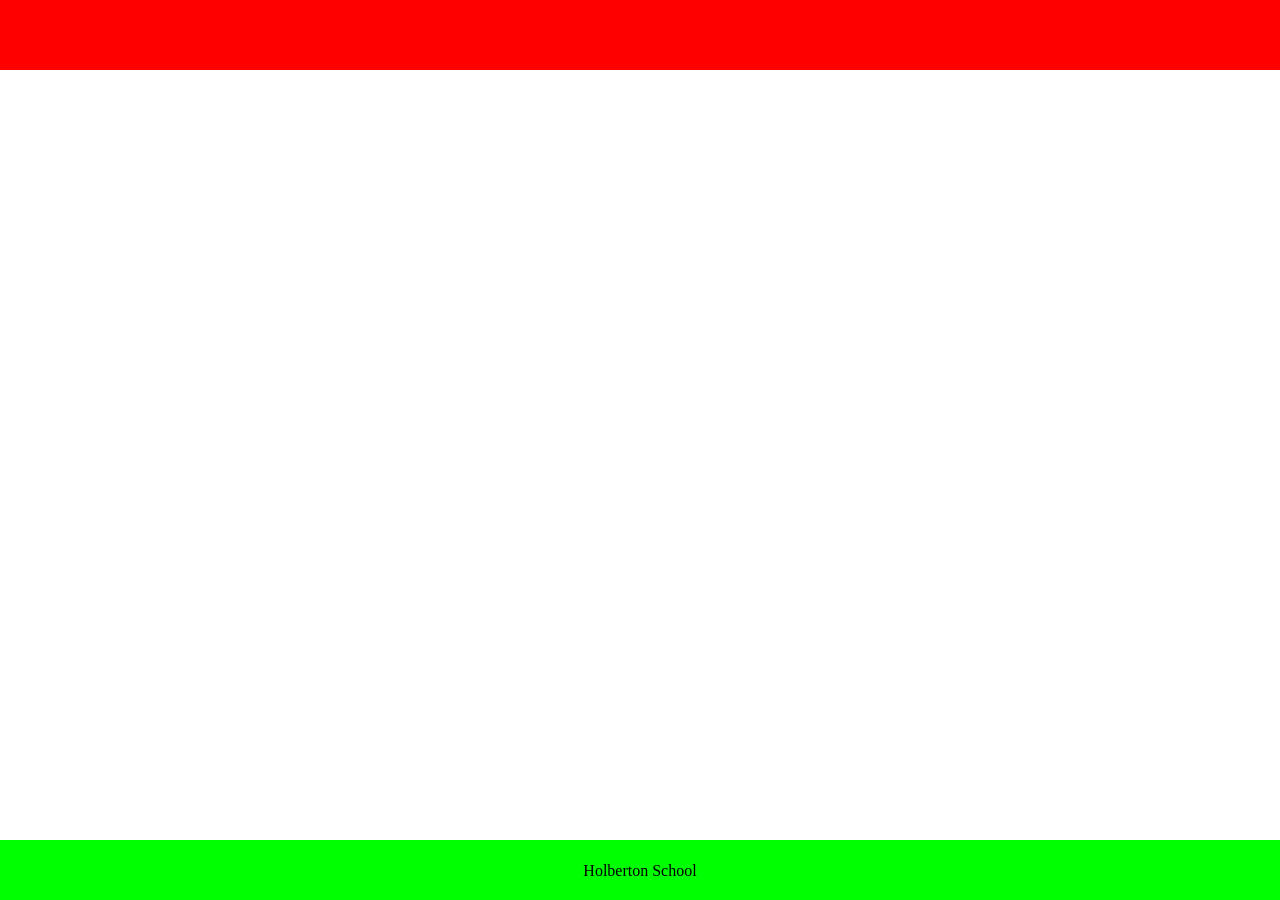
<file: web_static/0-index.html>
<!DOCTYPE html>
<html lang="en">

<head>
    <meta charset="UTF-8">
    <meta name="viewport" content="width=device-width, initial-scale=1.0">
    <title>Roper studio booking</title>
</head>

<body style="margin:0; padding: 0">
    <header style="background-color: #FF0000; height: 70px; width: 100%"></header>

    <footer style="background-color: #00FF00; height: 60px; width: 100%; position: absolute; left: 0;bottom: 0">
        <p style="text-align: center; padding: 6px;">Holberton School</p>
    </footer>
</body>

</html>
</file>
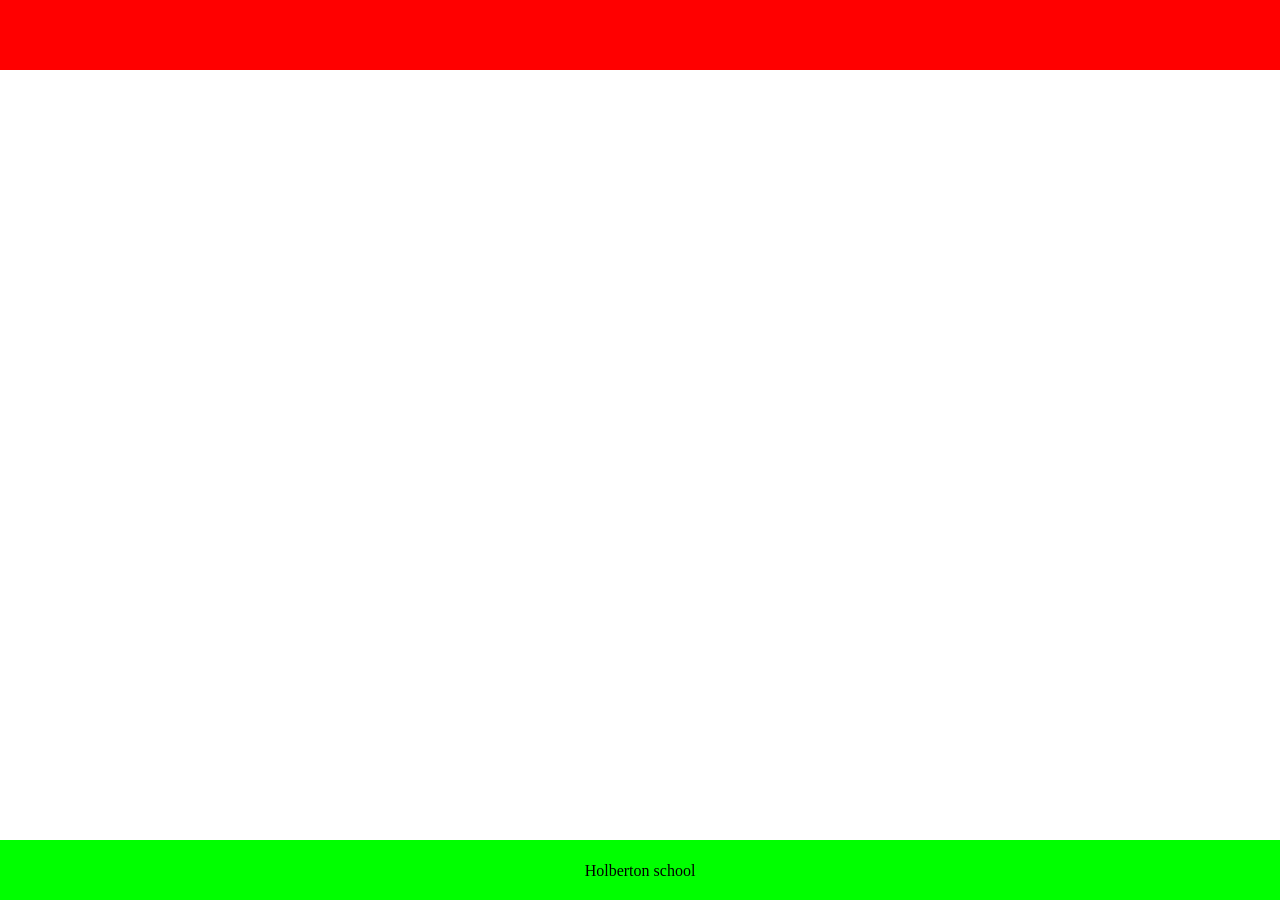
<file: web_static/1-index.html>
<!DOCTYPE html>
<html lang="en">

<head>
    <meta charset="UTF-8">
    <meta name="viewport" content="width=device-width, initial-scale=1.0">
    <title>Roper studio booking</title>

    <style>
        body {
            padding: 0;
            margin: 0;
        }
        
        header {
            height: 70px;
            background-color: #FF0000;
            width: 100%;
        }
        
        footer {
            height: 60px;
            background-color: #00FF00;
            position: absolute;
            width: 100%;
            bottom: 0;
            left: 0;
        }
        
        p {
            text-align: center;
            padding: 6px;
        }
    </style>
</head>

<body>
    <header></header>

    <footer>
        <p>Holberton school</p>
    </footer>

</body>

</html>
</file>
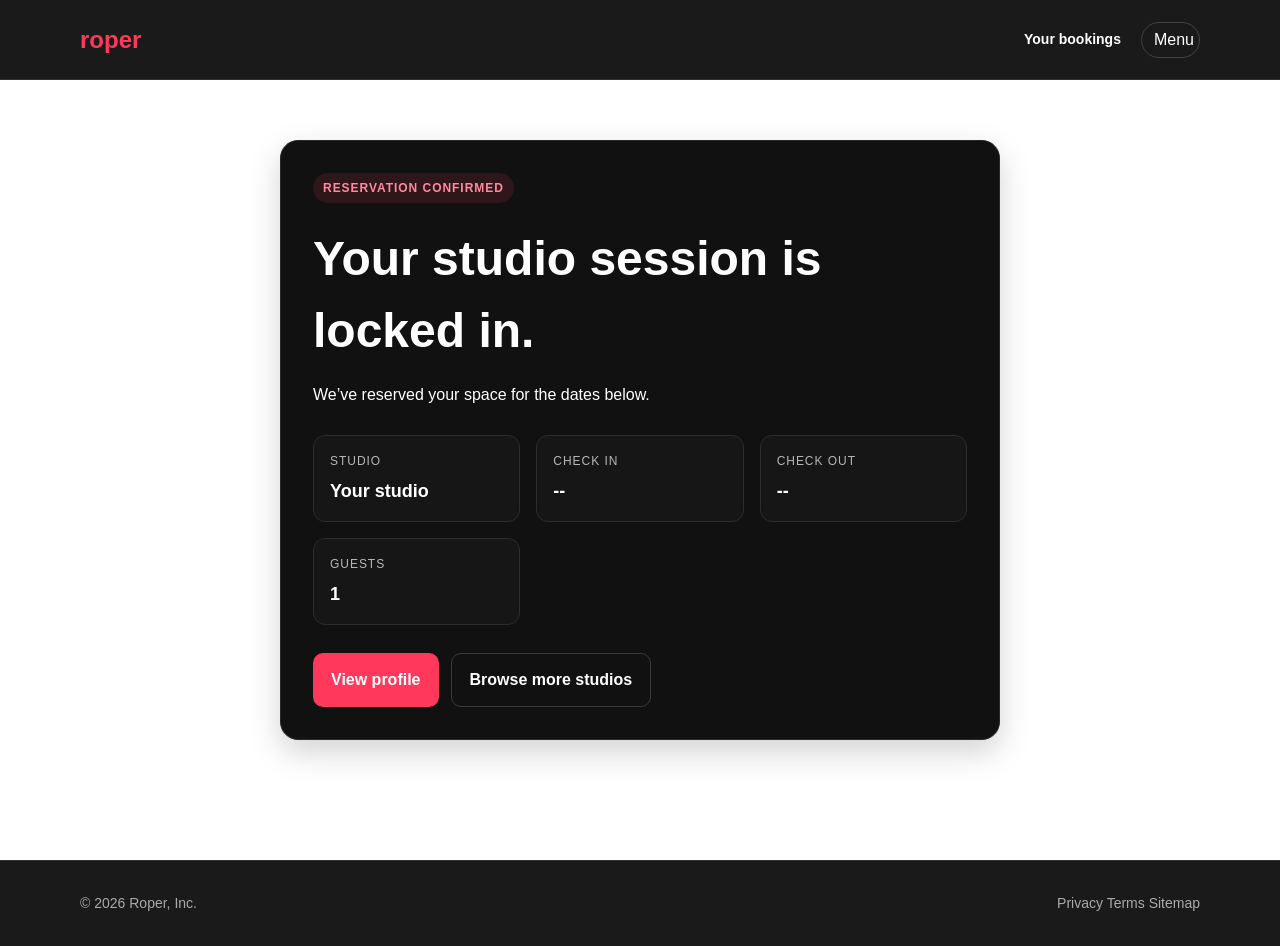
<file: web_static/confirmation.html>
<!DOCTYPE html>
<html lang="en">

<head>
    <meta charset="UTF-8">
    <meta name="viewport" content="width=device-width, initial-scale=1.0">
    <link rel="stylesheet" type="text/css" href="./styles/main.css">
    <title>Booking Confirmed - Roper</title>
    <style>
        .confirmation-shell {
            max-width: 760px;
            margin: 60px auto;
            padding: 0 20px 60px;
        }
        .confirmation-card {
            background: #111111;
            border: 1px solid #2a2a2a;
            border-radius: 18px;
            padding: 32px;
            box-shadow: 0 12px 32px rgba(0,0,0,0.18);
            color: white;
        }
        .confirmation-badge {
            display: inline-block;
            padding: 6px 10px;
            background: rgba(255, 56, 92, 0.12);
            color: #ff8aa0;
            border-radius: 999px;
            font-size: 12px;
            font-weight: 700;
            text-transform: uppercase;
            letter-spacing: 0.08em;
            margin-bottom: 20px;
        }
        .confirmation-card h1 {
            font-size: clamp(2rem, 4vw, 3rem);
            margin-bottom: 16px;
        }
        .summary-grid {
            display: grid;
            grid-template-columns: repeat(auto-fit, minmax(160px, 1fr));
            gap: 16px;
            margin-top: 28px;
        }
        .summary-item {
            border: 1px solid #2d2d2d;
            border-radius: 12px;
            padding: 16px;
            background: rgba(255,255,255,0.02);
        }
        .summary-item span {
            display: block;
            color: #b7b7b7;
            font-size: 12px;
            text-transform: uppercase;
            letter-spacing: 0.08em;
            margin-bottom: 8px;
        }
        .summary-item strong {
            font-size: 18px;
        }
        .cta-row {
            display: flex;
            gap: 12px;
            flex-wrap: wrap;
            margin-top: 28px;
        }
        .primary-btn, .secondary-btn {
            display: inline-flex;
            align-items: center;
            justify-content: center;
            text-decoration: none;
            border-radius: 10px;
            padding: 14px 18px;
            font-weight: 700;
            transition: transform 0.2s ease;
        }
        .primary-btn {
            background: #ff385c;
            color: white;
        }
        .secondary-btn {
            border: 1px solid #3a3a3a;
            color: white;
            background: transparent;
        }
        .primary-btn:hover, .secondary-btn:hover {
            transform: translateY(-1px);
        }
    </style>
</head>

<body>
    <header>
        <a href="/" class="logo">
            <span>roper</span>
        </a>
        <div class="user-menu">
            <a href="/profile.html" class="menu-item">Your bookings</a>
            <div class="profile-btn">
                <span>Menu</span>
            </div>
        </div>
    </header>

    <main class="confirmation-shell">
        <div class="confirmation-card">
            <div class="confirmation-badge">Reservation confirmed</div>
            <h1>Your studio session is locked in.</h1>
            <p id="booking-message">We’ve reserved your space for the dates below.</p>

            <div class="summary-grid">
                <div class="summary-item">
                    <span>Studio</span>
                    <strong id="place-name">Loading...</strong>
                </div>
                <div class="summary-item">
                    <span>Check in</span>
                    <strong id="check-in">--</strong>
                </div>
                <div class="summary-item">
                    <span>Check out</span>
                    <strong id="check-out">--</strong>
                </div>
                <div class="summary-item">
                    <span>Guests</span>
                    <strong id="guest-count">--</strong>
                </div>
            </div>

            <div class="cta-row">
                <a href="/profile.html" class="primary-btn">View profile</a>
                <a href="/" class="secondary-btn">Browse more studios</a>
            </div>
        </div>
    </main>

    <footer>
        <div class="footer-left">
            <span>© 2026 Roper, Inc.</span>
        </div>
        <div class="footer-right">
            <a href="#" class="menu-item">Privacy</a>
            <a href="#" class="menu-item">Terms</a>
            <a href="#" class="menu-item">Sitemap</a>
        </div>
    </footer>

    <script>
        async function loadConfirmation() {
            const params = new URLSearchParams(window.location.search);
            const placeId = params.get('place_id');
            const userId = params.get('user_id') || localStorage.getItem('roper_user_id') || 'demo-user';
            const checkIn = params.get('check_in') || '';
            const checkOut = params.get('check_out') || '';
            const guestCount = params.get('guest_count') || '1';

            document.getElementById('check-in').textContent = checkIn || '--';
            document.getElementById('check-out').textContent = checkOut || '--';
            document.getElementById('guest-count').textContent = guestCount;

            try {
                if (!placeId) {
                    document.getElementById('place-name').textContent = 'Your studio';
                    return;
                }

                const response = await fetch('/api/all/Place');
                const data = await response.json();
                const place = data[placeId];

                if (place) {
                    document.getElementById('place-name').textContent = place.name || 'Studio booking';
                } else {
                    document.getElementById('place-name').textContent = 'Your studio';
                }
            } catch (error) {
                console.error('Error loading confirmation details:', error);
                document.getElementById('place-name').textContent = 'Your studio';
            }

            document.getElementById('booking-message').textContent = `User ${userId} is confirmed for ${checkIn || 'your selected dates'} to ${checkOut || 'your selected dates'}.`;
        }

        window.onload = loadConfirmation;
    </script>
</body>
</html>
</file>
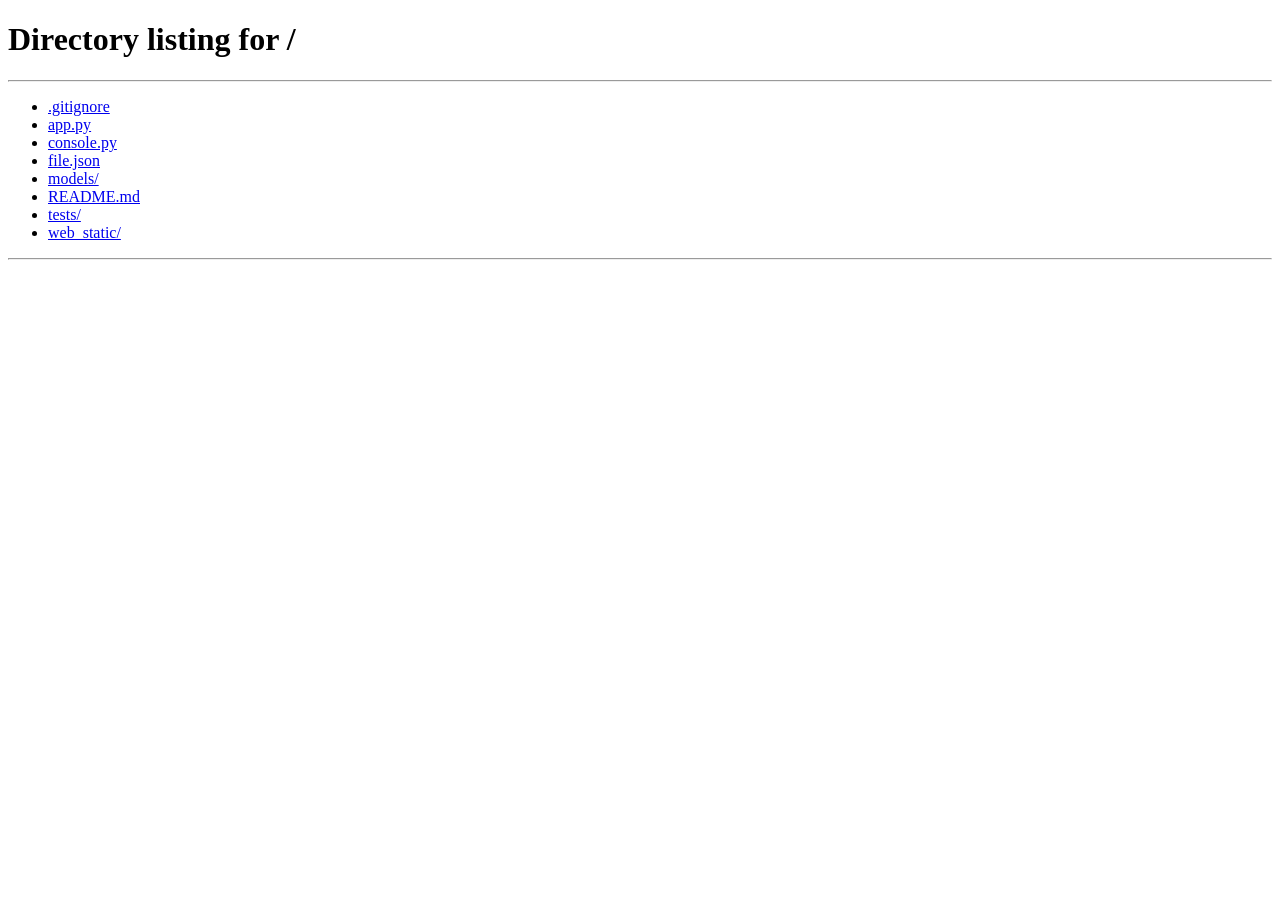
<file: web_static/property.html>
<!DOCTYPE html>
<html lang="en">

<head>
    <meta charset="UTF-8">
    <meta name="viewport" content="width=device-width, initial-scale=1.0">
    <link rel="stylesheet" type="text/css" href="./styles/main.css">
    <link rel="shortcut icon" type="image/png" href="./images/icon.png">
    <title>Property Details - Roper</title>
    <style>
        .property-detail-container {
            max-width: 1120px;
            margin: 0 auto;
            padding: 40px 0;
        }
        .gallery {
            display: grid;
            grid-template-columns: 2fr 1fr;
            grid-template-rows: 200px 200px;
            gap: 8px;
            border-radius: 12px;
            overflow: hidden;
            margin-bottom: 24px;
        }
        .gallery img {
            width: 100%;
            height: 100%;
            object-fit: cover;
        }
        .main-img {
            grid-row: span 2;
        }
        .detail-header {
            display: flex;
            justify-content: space-between;
            align-items: flex-start;
            margin-bottom: 24px;
        }
        .detail-title h1 {
            font-size: 26px;
            font-weight: 600;
            margin-bottom: 8px;
        }
        .detail-meta {
            font-size: 14px;
            font-weight: 600;
        }
        .detail-content {
            display: grid;
            grid-template-columns: 2fr 1fr;
            gap: 80px;
        }
        .description-section {
            border-bottom: 1px solid var(--border-color);
            padding-bottom: 32px;
            margin-bottom: 32px;
        }
        .description-section h2 {
            font-size: 22px;
            margin-bottom: 16px;
        }
        .booking-card {
            border: 1px solid var(--border-color);
            border-radius: 12px;
            padding: 24px;
            box-shadow: var(--shadow);
            position: sticky;
            top: 100px;
        }
        .booking-price {
            display: flex;
            justify-content: space-between;
            align-items: center;
            margin-bottom: 24px;
        }
        .booking-price span {
            font-size: 22px;
            font-weight: 600;
        }
        .booking-form {
            display: flex;
            flex-direction: column;
            gap: 12px;
        }
        .input-group {
            border: 1px solid var(--border-color);
            border-radius: 8px;
            padding: 8px 12px;
            display: block;
        }
        .input-group label {
            font-size: 10px;
            font-weight: 800;
            text-transform: uppercase;
            display: block;
            margin-bottom: 6px;
        }
        .input-group input {
            width: 100%;
            border: none;
            background: transparent;
            font-size: 14px;
            color: var(--text-color);
            outline: none;
        }
        .reserve-btn {
            background-color: var(--primary-color);
            color: white;
            border: none;
            padding: 14px;
            border-radius: 8px;
            font-size: 16px;
            font-weight: 600;
            cursor: pointer;
            margin-top: 16px;
        }
        .booking-status {
            margin-top: 12px;
            font-size: 14px;
            min-height: 20px;
        }
        .price-summary {
            display: flex;
            justify-content: space-between;
            margin-top: 18px;
            padding-top: 16px;
            border-top: 1px solid var(--border-color);
            font-size: 14px;
        }
    </style>
</head>

<body>
    <header>
        <a href="/" class="logo">
            <span>roper</span>
        </a>
        <div class="user-menu">
            <a href="#" class="menu-item">List your studio</a>
            <div class="profile-btn">
                <span>Menu</span>
            </div>
        </div>
    </header>

    <div class="property-detail-container">
        <div class="gallery">
            <img src="https://picsum.photos/seed/main/800/600" class="main-img" alt="Main">
            <img src="https://picsum.photos/seed/1/400/300" alt="Room 1">
            <img src="https://picsum.photos/seed/2/400/300" alt="Room 2">
        </div>

        <div class="detail-header">
            <div class="detail-title">
                <h1 id="prop-name">Loading property...</h1>
                <div class="detail-meta">★ 4.8 · 12 reviews · San Francisco, California</div>
            </div>
            <div class="share-actions">
                <a href="#" style="text-decoration: none; color: black; font-size: 14px; font-weight: 600; margin-right: 15px;">♡ Save</a>
                <a href="#" style="text-decoration: none; color: black; font-size: 14px; font-weight: 600;">↗ Share</a>
            </div>
        </div>

        <div class="detail-content">
            <div class="main-info">
                <div class="description-section">
                    <h2>Hosted by Roper Host</h2>
                    <p id="prop-desc">Loading description...</p>
                </div>
                <div class="description-section">
                    <h2>What this place offers</h2>
                    <ul style="list-style: none; display: grid; grid-template-columns: 1fr 1fr; gap: 12px;">
                        <li>📶 Fast Wi-Fi</li>
                        <li>🍳 Kitchen</li>
                        <li>❄️ Air conditioning</li>
                        <li>🚗 Free parking</li>
                        <li>🧺 Washer</li>
                        <li>📺 TV</li>
                    </ul>
                </div>
            </div>

            <div class="booking-card">
                <div class="booking-price">
                    <span>$<span id="prop-price">0</span> <span>night</span></span>
                </div>
                <div class="booking-form" id="booking-form">
                    <div class="input-group">
                        <label>Check-in</label>
                        <input id="checkin-input" type="date">
                    </div>
                    <div class="input-group">
                        <label>Check-out</label>
                        <input id="checkout-input" type="date">
                    </div>
                    <div class="input-group">
                        <label>Guests</label>
                        <input id="guest-count" type="number" min="1" value="1">
                    </div>
                    <button class="reserve-btn" id="reserve-btn" type="button">Reserve</button>
                    <div class="price-summary">
                        <span id="night-summary">Choose dates</span>
                        <strong id="total-price">$0</strong>
                    </div>
                    <div id="booking-status" class="booking-status" aria-live="polite"></div>
                </div>
            </div>
        </div>
    </div>

    <footer>
        <div class="footer-left">
            <span>© 2026 Roper, Inc.</span>
        </div>
        <div class="footer-right">
            <a href="#" class="menu-item">Privacy</a>
            <a href="#" class="menu-item">Terms</a>
            <a href="#" class="menu-item">Sitemap</a>
        </div>
    </footer>

    <script>
        async function loadProperty() {
            const urlParams = new URLSearchParams(window.location.search);
            const propId = urlParams.get('id');
            
            if (!propId) {
                window.location.href = '/';
                return;
            }

            try {
                const response = await fetch('/api/all/Place');
                const data = await response.json();
                const place = data[propId];

                if (!place) {
                    document.getElementById('prop-name').innerText = 'Property not found';
                    return;
                }

                document.getElementById('prop-name').innerText = place.name || 'Unnamed Place';
                document.getElementById('prop-desc').innerText = place.description || 'No description available.';
                const nightlyRate = Number(place.price_by_night || place.price_per_night || 0);
                const checkInInput = document.getElementById('checkin-input');
                const checkOutInput = document.getElementById('checkout-input');
                const guestInput = document.getElementById('guest-count');
                const today = new Date().toISOString().split('T')[0];
                checkInInput.min = today;
                checkOutInput.min = today;
                guestInput.max = place.max_guest || '';
                const paramsCheckIn = urlParams.get('check_in');
                const paramsCheckOut = urlParams.get('check_out');
                const paramsGuests = urlParams.get('guests');
                if (paramsCheckIn) checkInInput.value = paramsCheckIn;
                if (paramsCheckOut) checkOutInput.value = paramsCheckOut;
                if (paramsGuests) guestInput.value = paramsGuests;
                document.getElementById('prop-price').innerText = nightlyRate;

                function updatePriceSummary() {
                    const start = new Date(checkInInput.value);
                    const end = new Date(checkOutInput.value);
                    const nights = start && end && end > start ? Math.round((end - start) / 86400000) : 0;
                    document.getElementById('night-summary').textContent = nights ? `${nights} night${nights === 1 ? '' : 's'}` : 'Choose dates';
                    document.getElementById('total-price').textContent = `$${(nightlyRate * nights).toFixed(2)}`;
                }
                checkInInput.addEventListener('change', () => {
                    checkOutInput.min = checkInInput.value || today;
                    updatePriceSummary();
                });
                checkOutInput.addEventListener('change', updatePriceSummary);
                guestInput.addEventListener('input', updatePriceSummary);
                updatePriceSummary();

                const reserveButton = document.getElementById('reserve-btn');
                reserveButton.addEventListener('click', async () => {
                    const checkIn = document.getElementById('checkin-input').value;
                    const checkOut = document.getElementById('checkout-input').value;
                    const guestCount = document.getElementById('guest-count').value;
                    const statusNode = document.getElementById('booking-status');

                    if (!checkIn || !checkOut) {
                        statusNode.textContent = 'Please choose both dates.';
                        statusNode.style.color = '#c92c2c';
                        return;
                    }

                    if (new Date(checkOut) <= new Date(checkIn)) {
                        statusNode.textContent = 'Check-out must be after check-in.';
                        statusNode.style.color = '#c92c2c';
                        return;
                    }

                    if (Number(guestCount) < 1 || Number(guestCount) > Number(place.max_guest || Infinity)) {
                        statusNode.textContent = `This studio accommodates up to ${place.max_guest || 'the listed'} guests.`;
                        statusNode.style.color = '#c92c2c';
                        return;
                    }

                    const payload = {
                        user_id: 'demo-user',
                        place_id: propId,
                        check_in: checkIn,
                        check_out: checkOut,
                        guest_count: Number(guestCount) || 1,
                    };

                    try {
                        reserveButton.disabled = true;
                        reserveButton.textContent = 'Reserving...';
                        const bookingResponse = await fetch('/api/bookings', {
                            method: 'POST',
                            headers: {'Content-Type': 'application/json'},
                            body: JSON.stringify(payload)
                        });
                        const bookingData = await bookingResponse.json();

                        if (!bookingResponse.ok) {
                            throw new Error(bookingData.error || 'Booking request failed.');
                        }

                        statusNode.textContent = `Reservation confirmed for ${checkIn} to ${checkOut}.`;
                        statusNode.style.color = '#2e8b57';
                        localStorage.setItem('roper_user_id', 'demo-user');
                        const confirmationUrl = `/confirmation.html?place_id=${encodeURIComponent(propId)}&user_id=${encodeURIComponent('demo-user')}&check_in=${encodeURIComponent(checkIn)}&check_out=${encodeURIComponent(checkOut)}&guest_count=${encodeURIComponent(String(guestCount))}`;
                        setTimeout(() => {
                            window.location.href = confirmationUrl;
                        }, 800);
                    } catch (error) {
                        statusNode.textContent = error.message;
                        statusNode.style.color = '#c92c2c';
                        reserveButton.disabled = false;
                        reserveButton.textContent = 'Reserve';
                    }
                });
            } catch (error) {
                console.error('Error loading property:', error);
            }
        }
        window.onload = loadProperty;
    </script>
</body>
</html>
</file>
<file: web_static/styles/main.css>
:root {
    --primary-color: #ff385c;
    --text-color: #222222;
    --text-light: #717171;
    --border-color: #dddddd;
    --bg-color: #ffffff;
    --shadow: 0 6px 16px rgba(0,0,0,0.12);
}

* {
    box-sizing: border-box;
    margin: 0;
    padding: 0;
}

body {
    font-family: Circular, -apple-system, BlinkMacSystemFont, Roboto, "Helvetica Neue", sans-serif;
    color: var(--text-color);
    background-color: var(--bg-color);
    line-height: 1.5;
}

/* Header */
header {
    display: flex;
    justify-content: space-between;
    align-items: center;
    padding: 0 80px;
    height: 80px;
    border-bottom: 1px solid #333;
    position: sticky;
    top: 0;
    background: #1a1a1a;
    z-index: 1000;
}

.logo {
    display: flex;
    align-items: center;
    color: var(--primary-color);
    text-decoration: none;
    font-weight: bold;
    font-size: 24px;
}

.logo img {
    height: 32px;
    margin-right: 10px;
}

.user-menu {
    display: flex;
    align-items: center;
    gap: 20px;
}

.user-menu .menu-item {
    text-decoration: none;
    color: #ffffff;
    font-weight: 600;
    font-size: 14px;
}

.profile-btn {
    display: flex;
    align-items: center;
    gap: 10px;
    border: 1px solid #444;
    padding: 5px 5px 5px 12px;
    border-radius: 30px;
    cursor: pointer;
    transition: box-shadow 0.2s;
    color: white;
}

.profile-btn:hover {
    box-shadow: 0 2px 4px rgba(0,0,0,0.18);
}

.profile-btn img {
    width: 30px;
    height: 30px;
    border-radius: 50%;
}

/* Search Section */
.hero {
    padding: 0;
    height: 500px;
    display: flex;
    justify-content: center;
    align-items: center;
    background-image: linear-gradient(rgba(0,0,0,0.3), rgba(0,0,0,0.3)), url('../images/studios/Paramount-Recording-Studio-C-Control-Room-2.jpg.webp');
    background-size: cover;
    background-position: center;
    position: relative;
}

.search-bar {
    display: flex;
    align-items: center;
    background: white;
    border: none;
    border-radius: 40px;
    box-shadow: 0 3px 12px rgba(0,0,0,0.2);
    transition: box-shadow 0.2s;
    overflow: hidden;
    cursor: pointer;
}

.search-bar:hover {
    box-shadow: 0 6px 20px rgba(0,0,0,0.25);
}

.search-item {
    padding: 10px 32px;
    border-right: 1px solid var(--border-color);
    display: flex;
    flex-direction: column;
    background: white;
}

.search-item:last-child {
    border-right: none;
}

.search-item span {
    font-size: 12px;
    color: var(--text-light);
    font-weight: 700;
}

.search-item strong {
    font-size: 14px;
    font-weight: 600;
}

.search-btn {
    background-color: var(--primary-color);
    color: white;
    border: none;
    width: 48px;
    height: 48px;
    border-radius: 50%;
    display: flex;
    align-items: center;
    justify-content: center;
    cursor: pointer;
    margin-left: -10px;
    margin-right: -10px;
}

/* Places Grid */
.container {
    padding: 0 80px 80px 80px;
    background-color: #1a1a1a;
    color: white;
}

.places-section {
    padding: 40px 0;
}

.section-title {
    font-size: 32px;
    font-weight: 600;
    margin-bottom: 24px;
    color: white;
}

.places-grid {
    display: grid;
    grid-template-columns: repeat(auto-fill, minmax(250px, 1fr));
    gap: 24px;
    margin-top: 30px;
}

.place-card {
    cursor: pointer;
    transition: transform 0.2s;
}

.place-card:hover img {
    filter: brightness(90%);
}

.place-image {
    width: 100%;
    aspect-ratio: 1 / 1;
    object-fit: cover;
    border-radius: 12px;
    margin-bottom: 12px;
}

.place-info {
    display: flex;
    justify-content: space-between;
    align-items: flex-start;
    margin-bottom: 4px;
    color: white;
}

.place-name {
    font-weight: 600;
    font-size: 15px;
    color: white;
}

.place-rating {
    display: flex;
    align-items: center;
    gap: 4px;
    font-size: 14px;
    color: white;
}

.place-details {
    color: #aaa;
    font-size: 15px;
    margin-bottom: 4px;
}

.place-price {
    font-weight: 600;
    font-size: 15px;
    color: white;
}

.place-price span {
    font-weight: 400;
}

/* Footer */
footer {
    background-color: #1a1a1a;
    border-top: 1px solid #333;
    padding: 32px 80px;
    display: flex;
    justify-content: space-between;
    font-size: 14px;
    color: #aaa;
}

.footer-left span, .footer-right .menu-item {
    color: #aaa;
    text-decoration: none;
}

.footer-right .menu-item:hover {
    color: white;
}

@media (max-width: 768px) {
    header, .hero, .container, footer {
        padding: 0 20px;
    }
    .search-bar {
        flex-direction: column;
        border-radius: 20px;
        border: none;
        box-shadow: none;
    }
    .search-item {
        border-right: none;
        border-bottom: 1px solid var(--border-color);
        width: 100%;
        padding: 15px;
    }
}
</file>
